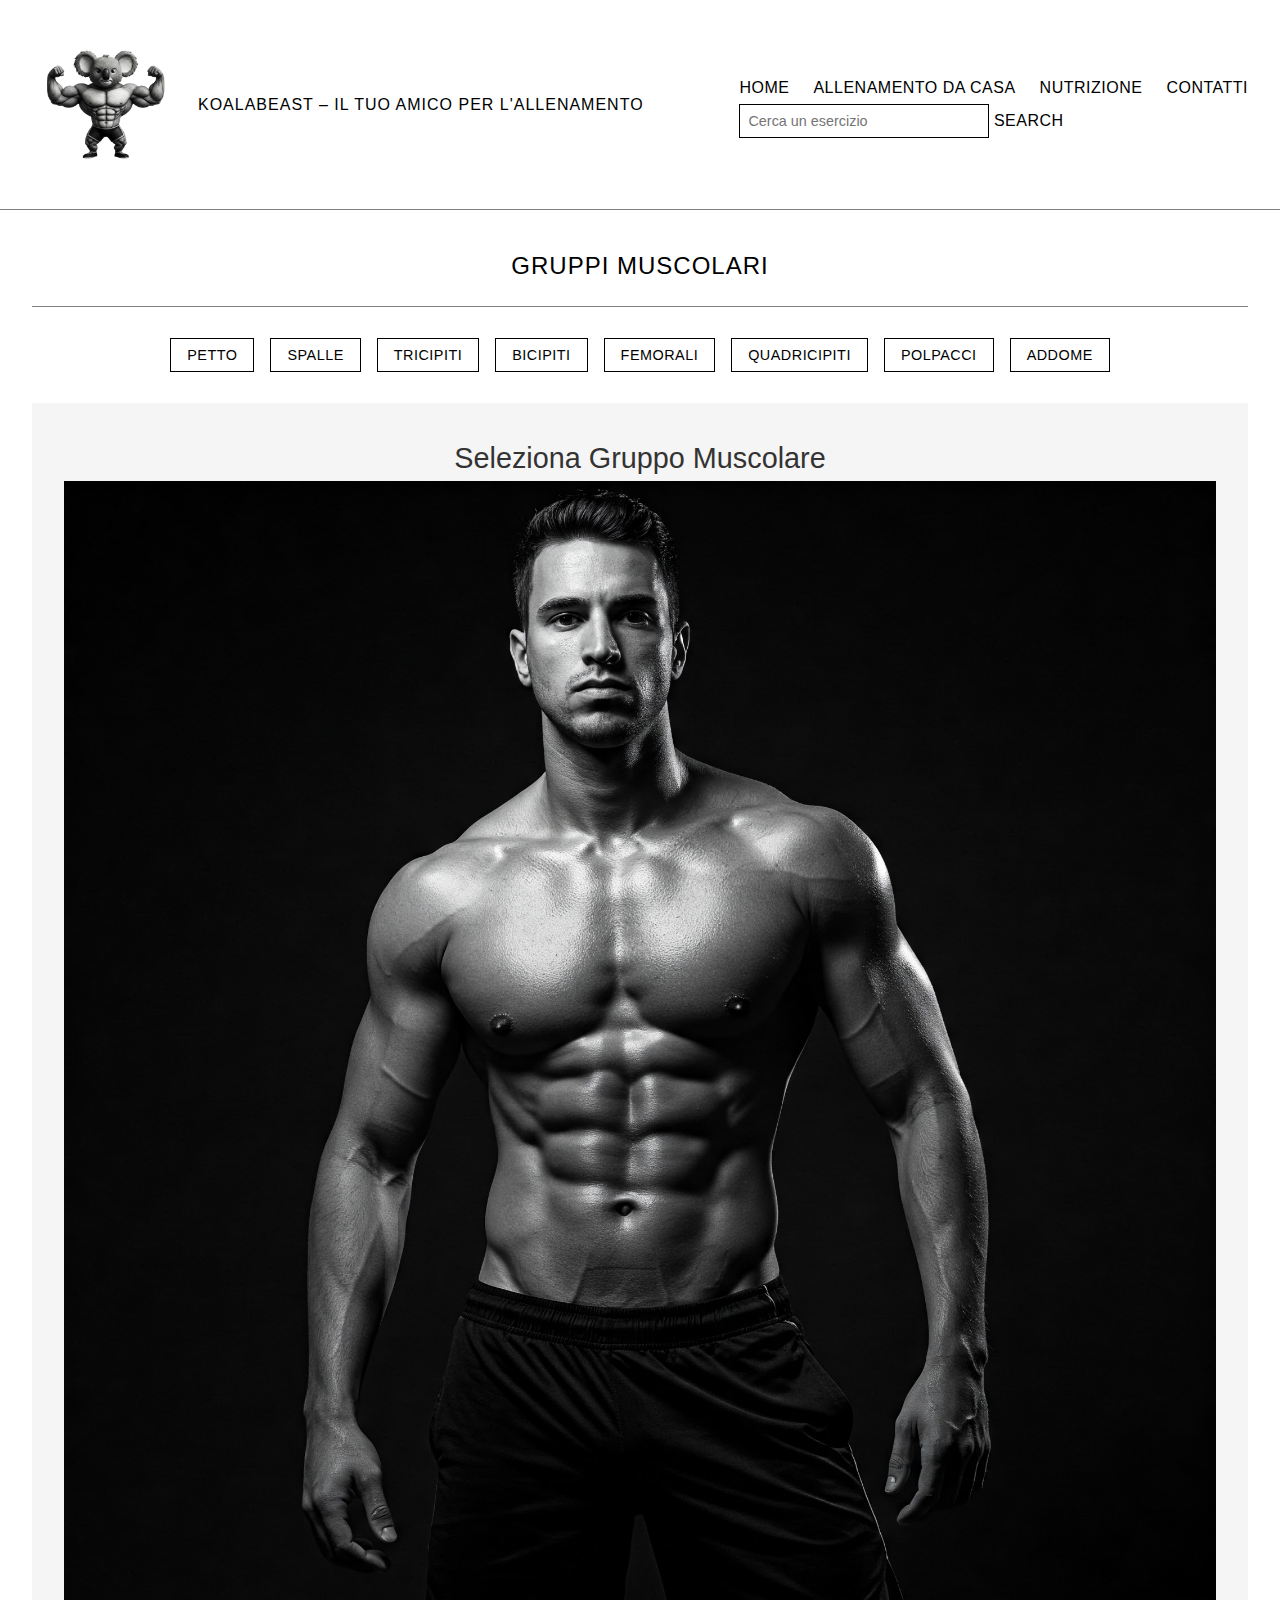
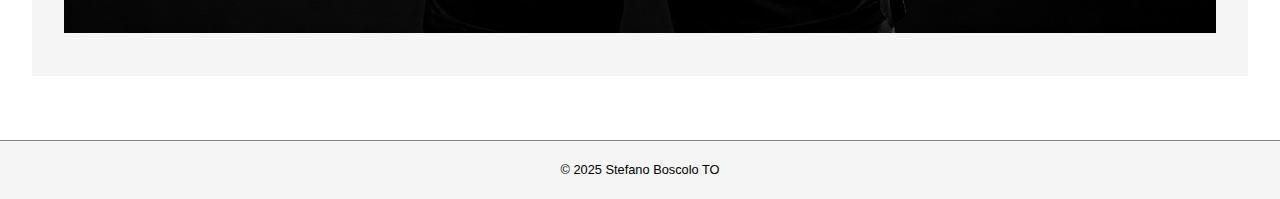
<file: index.html>
<!DOCTYPE html>
<html lang="it">

<head>
  <meta charset="UTF-8" />
  <meta name="viewport" content="width=device-width, initial-scale=1.0" />
  <meta http-equiv="X-UA-Compatible" content="ie=edge" />
  <title>KoalaBeast</title>



  <link rel="stylesheet" href="./assets/css/main.css" type="text/css" />


</head>

<body>

  <header>
    <div style="display: flex; align-items: center; gap: 1rem; flex-wrap: wrap;">
      <a href="index.html" title="KoalaBeast">
        <img src="./assets/images/LogoKoalaBeast.png" alt="Logo KoalaBeast"
          style="max-width: 150px; height: auto; border-radius: 15px;">
      </a>

      <h1>KoalaBeast – Il tuo amico per l'Allenamento</h1>

    </div>

    <nav id="nav">


      <ul id="menu">
        <li><a href="index.html">Home</a></li>
        <li><a href="casa.html">Allenamento da casa</a></li>
        <li><a href="nutrizione.html">Nutrizione</a></li>
        <li><a href="contact.html">Contatti</a></li>
      </ul>
      <input type="search" id="searchInput" placeholder="Cerca un esercizio">
      <button id="button" inputmode="cerca">Search</button>
     
      
    </nav>
<span id="navToggler">☰</span>
  </header>


  <main>
    <h2>GRUPPI MUSCOLARI</h2>
    <div class="MuscleGroups">
      <ul>

        <li><a href="./gruppiMuscolari/petto.html">Petto</a></li>
        <li><a href="./gruppiMuscolari/spalle.html">Spalle</a></li>
        <li><a href="./gruppiMuscolari/tricipiti.html">Tricipiti</a></li>
        <li><a href="./gruppiMuscolari/bicipiti.html">Bicipiti</a></li>
        <li><a href="./gruppiMuscolari/femorali.html">Femorali</a></li>
        <li><a href="./gruppiMuscolari/quadricipiti.html">Quadricipiti</a></li>
        <li><a href="./gruppiMuscolari/polpacci.html">Polpacci</a></li>
        <li><a href="./gruppiMuscolari/addome.html">Addome</a></li>
      </ul>
    </div>

    <section class="hero">

      <p>
        Seleziona Gruppo Muscolare





      </p>
      <img src="./assets/images/background.jpg" alt="">

    </section>

  </main>


  <footer>
    <p>&copy; 2025 Stefano Boscolo TO</p>
  </footer>

<script src="./assets/js/main.js" defer> </script>
</body>

</html>
</file>
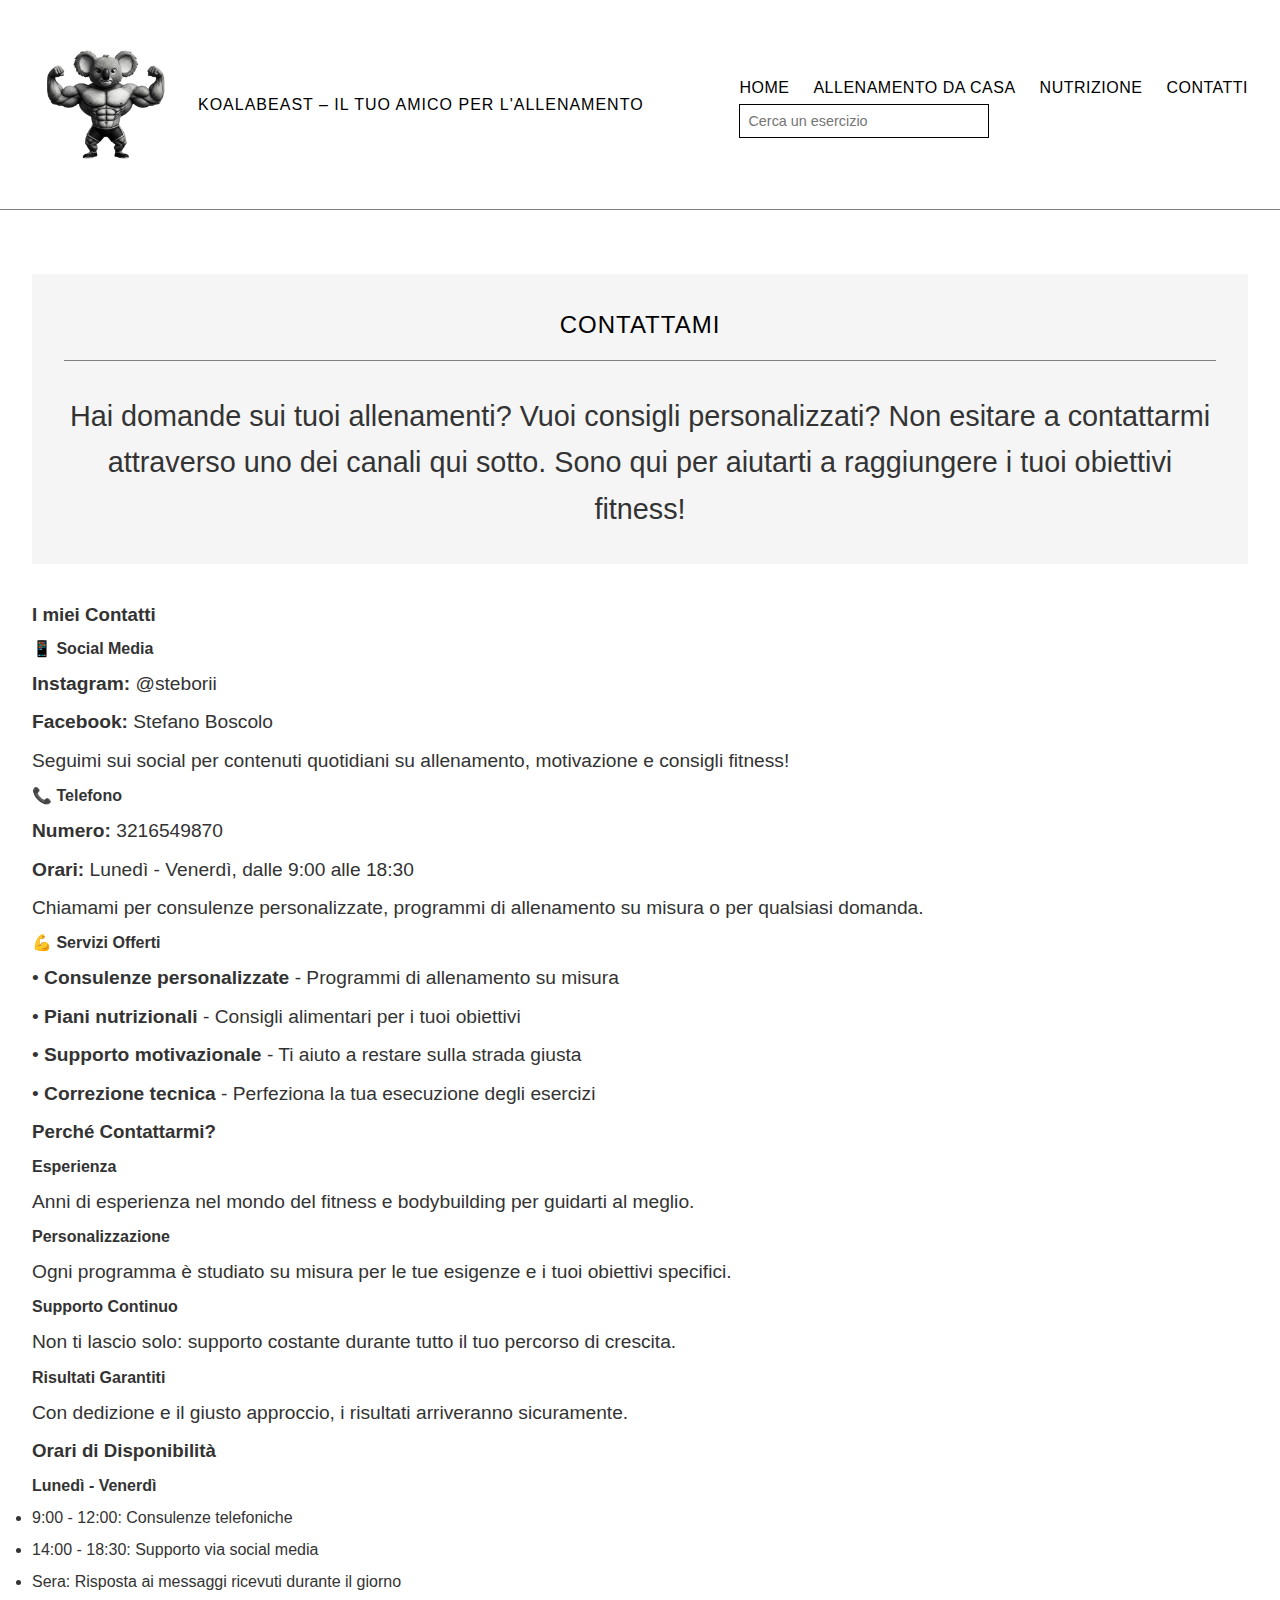
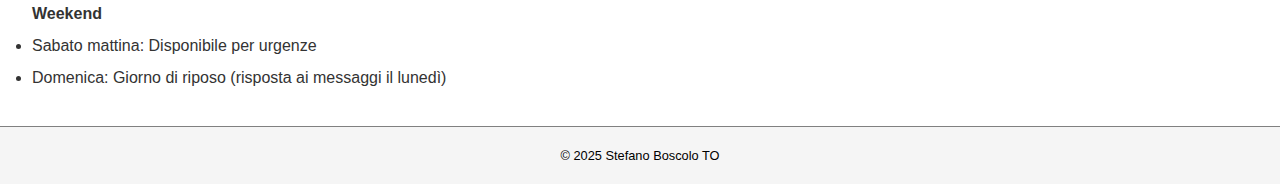
<file: contact.html>
<!DOCTYPE html>
<html lang="it">

<head>
  <meta charset="UTF-8" />
  <meta name="viewport" content="width=device-width, initial-scale=1.0" />
  <meta http-equiv="X-UA-Compatible" content="ie=edge" />
  <title>KoalaBeast - Contatti</title>
  <link rel="stylesheet" href="./assets/css/main.css" type="text/css" />
</head>

<body>
  <header>
    <div style="display: flex; align-items: center; gap: 1rem; flex-wrap: wrap;">
      <a href="index.html" title="KoalaBeast">
        <img src="./assets/images/LogoKoalaBeast.png" alt="Logo KoalaBeast"
          style="max-width: 150px; height: auto; border-radius: 15px;">
      </a>
      <h1>KoalaBeast – Il tuo amico per l'Allenamento</h1>
    </div>

    <nav id="nav">
      <ul id="menu">
        <li><a href="index.html">Home</a></li>
        <li><a href="pages/casa.html">Allenamento da casa</a></li>
        <li><a href="nutrizione.html">Nutrizione</a></li>
        <li><a href="contact.html">Contatti</a></li>
      </ul>
      <input type="search" id="searchInput" placeholder="Cerca un esercizio">
    </nav>
    <span id="navToggler">☰</span>
  </header>

  <div class="page-content">
    <main>
      <section class="hero">
        <h2>Contattami</h2>
        <p>
          Hai domande sui tuoi allenamenti? Vuoi consigli personalizzati? 
          Non esitare a contattarmi attraverso uno dei canali qui sotto. 
          Sono qui per aiutarti a raggiungere i tuoi obiettivi fitness!
        </p>
      </section>

      <section class="exercise-list">
        <h3>I miei Contatti</h3>
        
        <div class="exercise-card">
          <div class="exercise-details">
            <h4>📱 Social Media</h4>
            <p><strong>Instagram:</strong> @steborii</p>
            <p><strong>Facebook:</strong> Stefano Boscolo</p>
            <p>Seguimi sui social per contenuti quotidiani su allenamento, motivazione e consigli fitness!</p>
          </div>
        </div>

        <div class="exercise-card">
          <div class="exercise-details">
            <h4>📞 Telefono</h4>
            <p><strong>Numero:</strong> 3216549870</p>
            <p><strong>Orari:</strong> Lunedì - Venerdì, dalle 9:00 alle 18:30</p>
            <p>Chiamami per consulenze personalizzate, programmi di allenamento su misura o per qualsiasi domanda.</p>
          </div>
        </div>

        <div class="exercise-card">
          <div class="exercise-details">
            <h4>💪 Servizi Offerti</h4>
            <p>• <strong>Consulenze personalizzate</strong> - Programmi di allenamento su misura</p>
            <p>• <strong>Piani nutrizionali</strong> - Consigli alimentari per i tuoi obiettivi</p>
            <p>• <strong>Supporto motivazionale</strong> - Ti aiuto a restare sulla strada giusta</p>
            <p>• <strong>Correzione tecnica</strong> - Perfeziona la tua esecuzione degli esercizi</p>
          </div>
        </div>
      </section>

      <section class="tips">
        <h3>Perché Contattarmi?</h3>
        <div class="tips-container">
          <div class="tip-card">
            <h4>Esperienza</h4>
            <p>Anni di esperienza nel mondo del fitness e bodybuilding per guidarti al meglio.</p>
          </div>
          <div class="tip-card">
            <h4>Personalizzazione</h4>
            <p>Ogni programma è studiato su misura per le tue esigenze e i tuoi obiettivi specifici.</p>
          </div>
          <div class="tip-card">
            <h4>Supporto Continuo</h4>
            <p>Non ti lascio solo: supporto costante durante tutto il tuo percorso di crescita.</p>
          </div>
          <div class="tip-card">
            <h4>Risultati Garantiti</h4>
            <p>Con dedizione e il giusto approccio, i risultati arriveranno sicuramente.</p>
          </div>
        </div>
      </section>

      <section class="workout-programs">
        <h3>Orari di Disponibilità</h3>
        
        <div class="program-card">
          <h4>Lunedì - Venerdì</h4>
          <ul>
            <li>9:00 - 12:00: Consulenze telefoniche</li>
            <li>14:00 - 18:30: Supporto via social media</li>
            <li>Sera: Risposta ai messaggi ricevuti durante il giorno</li>
          </ul>
        </div>
        
        <div class="program-card">
          <h4>Weekend</h4>
          <ul>
            <li>Sabato mattina: Disponibile per urgenze</li>
            <li>Domenica: Giorno di riposo (risposta ai messaggi il lunedì)</li>
          </ul>
        </div>
      </section>
    </main>

    <footer>
      <p>&copy; 2025 Stefano Boscolo TO</p>
    </footer>
  </div>

  <script src="./assets/js/main.js" defer></script>
</body>

</html>
</file>
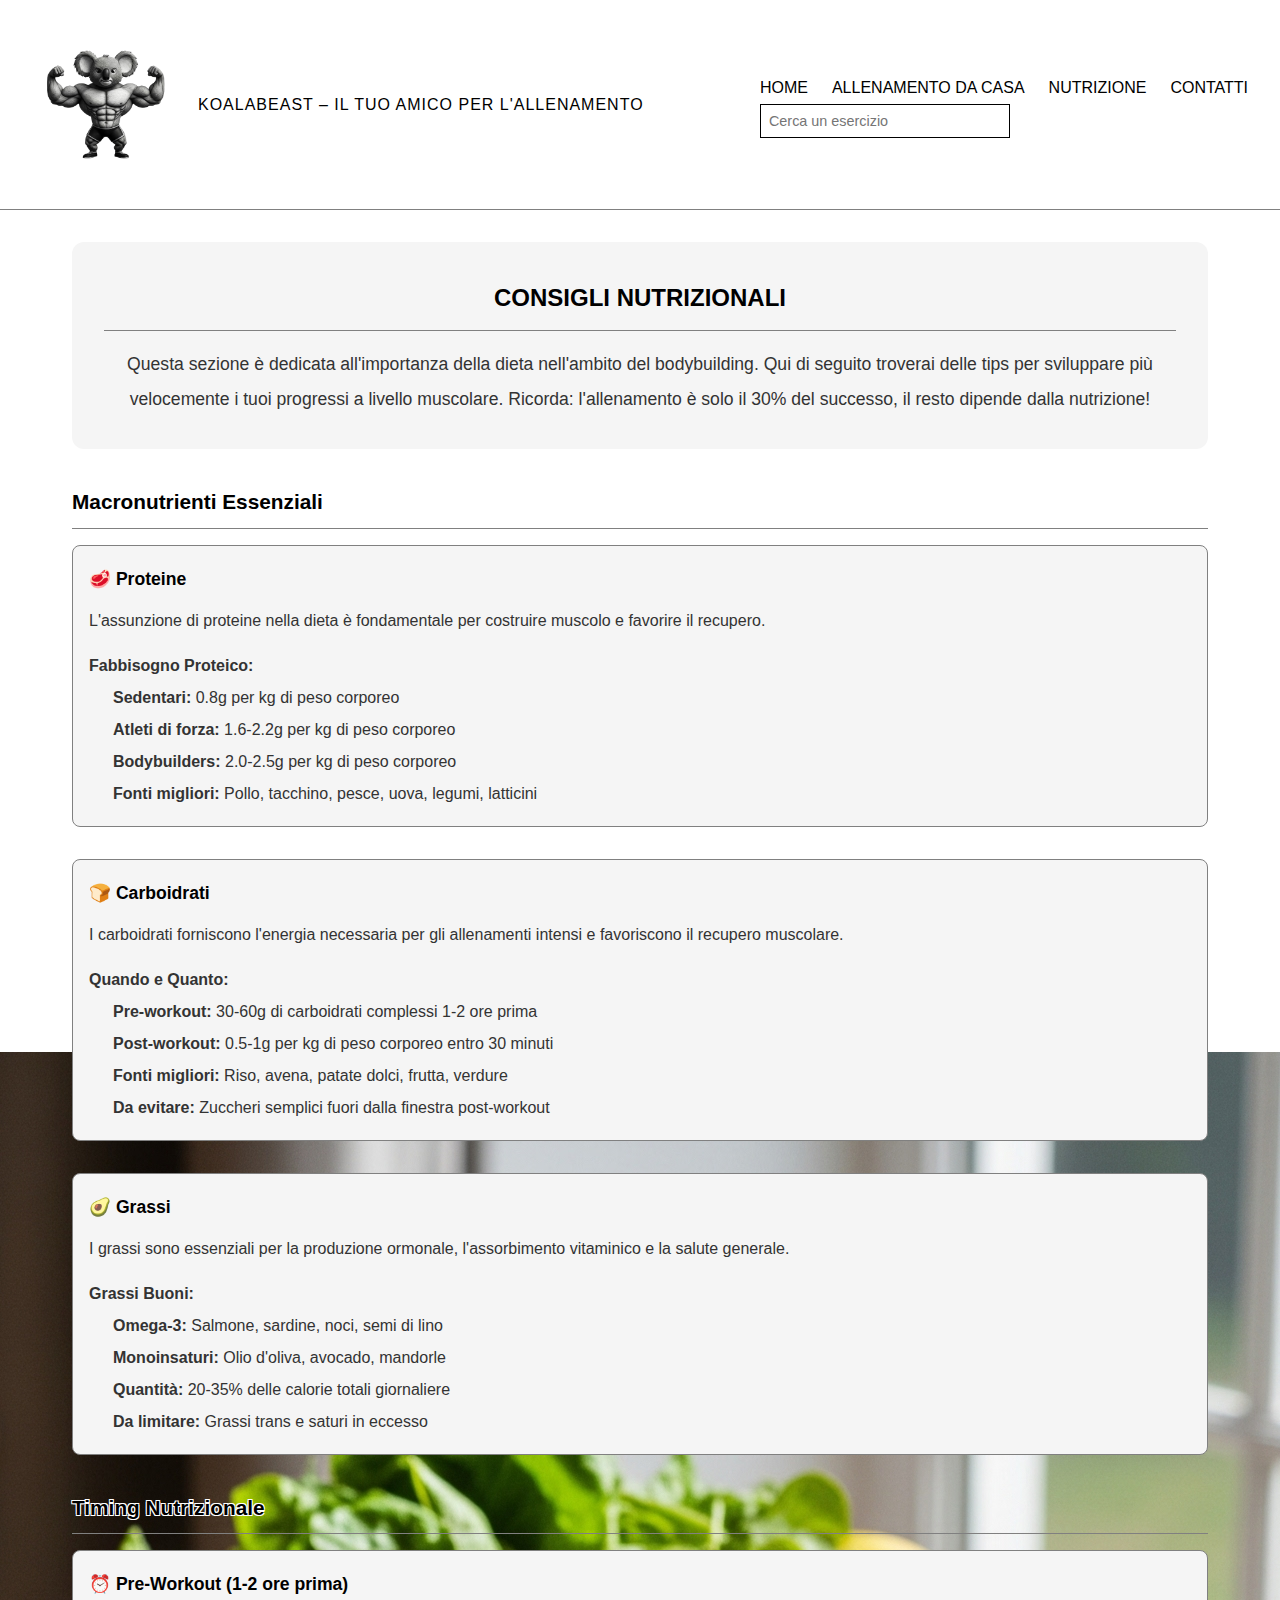
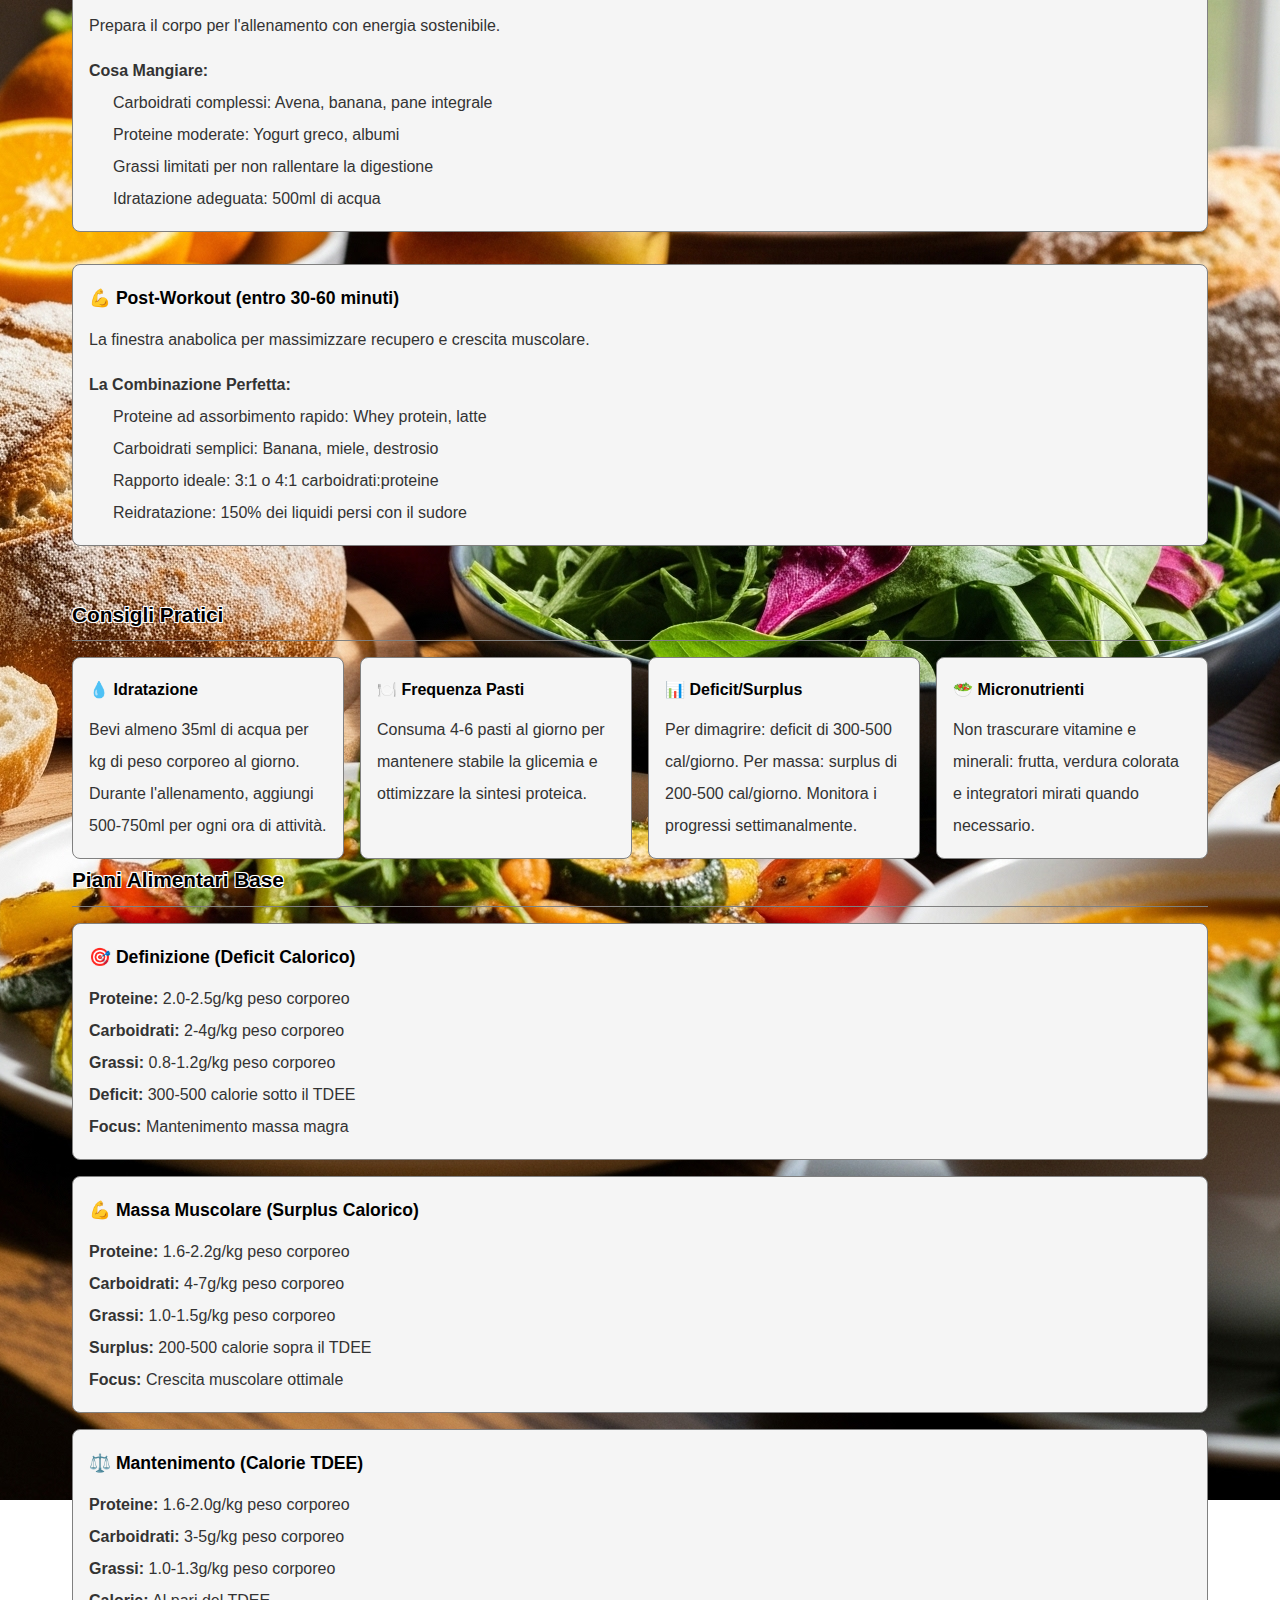
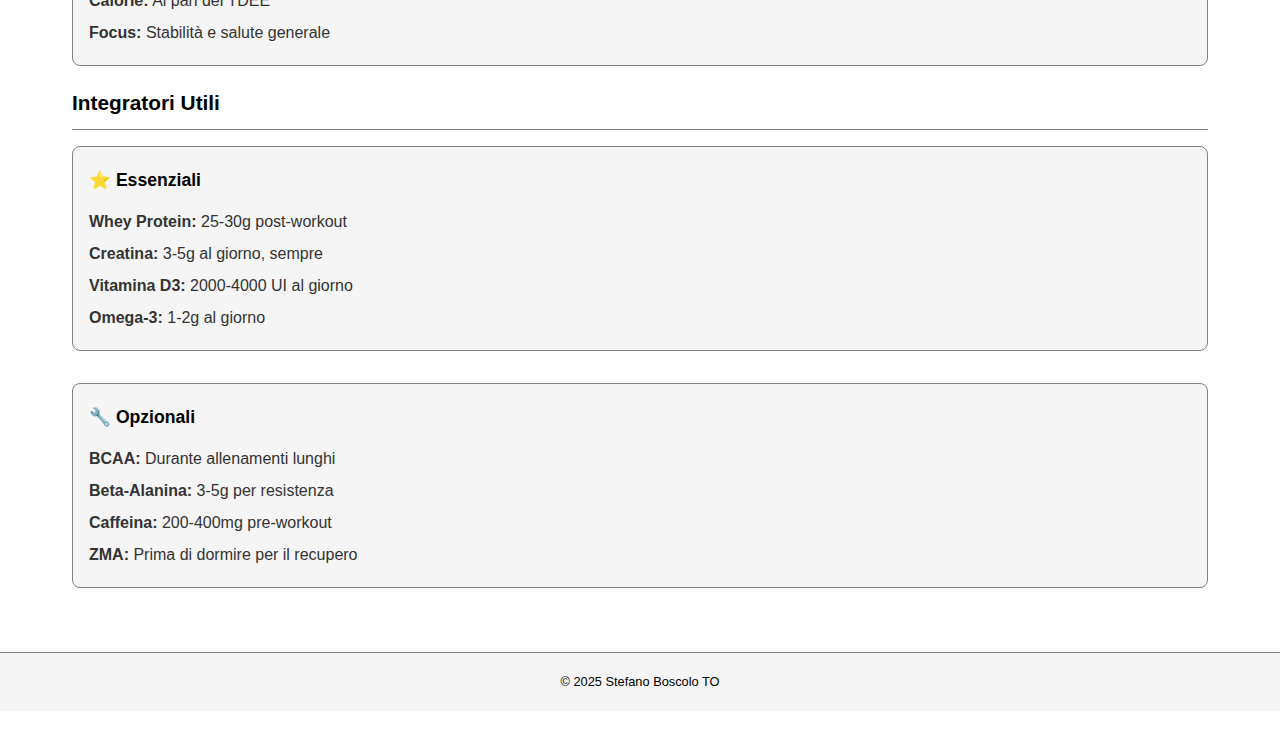
<file: nutrizione.html>
<!DOCTYPE html>
<html lang="it">

<head>
  <meta charset="UTF-8" />
  <meta name="viewport" content="width=device-width, initial-scale=1.0" />
  <meta http-equiv="X-UA-Compatible" content="ie=edge" />
  <title>KoalaBeast - Nutrizione</title>
  <link rel="stylesheet" href="./assets/css/nutrizione.css" type="text/css" />
</head>

<body>
  <header>
    <div style="display: flex; align-items: center; gap: 1rem; flex-wrap: wrap;">
      <a href="index.html" title="KoalaBeast">
        <img src="./assets/images/LogoKoalaBeast.png" alt="Logo KoalaBeast"
          style="max-width: 150px; height: auto; border-radius: 15px;">
      </a>
      <h1>KoalaBeast – Il tuo amico per l'Allenamento</h1>
    </div>

    <nav id="nav">
      <ul id="menu">
        <li><a href="index.html">Home</a></li>
        <li><a href="casa.html">Allenamento da casa</a></li>
        <li><a href="nutrizione.html">Nutrizione</a></li>
        <li><a href="contact.html">Contatti</a></li>
      </ul>
      <input type="search" id="searchInput" placeholder="Cerca un esercizio">
    </nav>
    <span id="navToggler">☰</span>
  </header>

  <div class="page-content">
    <main>
      <section class="hero">
        <h2>Consigli Nutrizionali</h2>
        <p>
          Questa sezione è dedicata all'importanza della dieta nell'ambito del bodybuilding.
          Qui di seguito troverai delle tips per sviluppare più velocemente i tuoi progressi a livello muscolare.
          Ricorda: l'allenamento è solo il 30% del successo, il resto dipende dalla nutrizione!
        </p>
      </section>

      <section class="exercise-list">
        <h3>Macronutrienti Essenziali</h3>
        
        <div class="exercise-card">
          <div class="exercise-details">
            <h4>🥩 Proteine</h4>
            <p>L'assunzione di proteine nella dieta è fondamentale per costruire muscolo e favorire il recupero.</p>
            <div class="execution">
              <h5>Fabbisogno Proteico:</h5>
              <ul>
                <li><strong>Sedentari:</strong> 0.8g per kg di peso corporeo</li>
                <li><strong>Atleti di forza:</strong> 1.6-2.2g per kg di peso corporeo</li>
                <li><strong>Bodybuilders:</strong> 2.0-2.5g per kg di peso corporeo</li>
                <li><strong>Fonti migliori:</strong> Pollo, tacchino, pesce, uova, legumi, latticini</li>
              </ul>
            </div>
          </div>
        </div>

        <div class="exercise-card">
          <div class="exercise-details">
            <h4>🍞 Carboidrati</h4>
            <p>I carboidrati forniscono l'energia necessaria per gli allenamenti intensi e favoriscono il recupero muscolare.</p>
            <div class="execution">
              <h5>Quando e Quanto:</h5>
              <ul>
                <li><strong>Pre-workout:</strong> 30-60g di carboidrati complessi 1-2 ore prima</li>
                <li><strong>Post-workout:</strong> 0.5-1g per kg di peso corporeo entro 30 minuti</li>
                <li><strong>Fonti migliori:</strong> Riso, avena, patate dolci, frutta, verdure</li>
                <li><strong>Da evitare:</strong> Zuccheri semplici fuori dalla finestra post-workout</li>
              </ul>
            </div>
          </div>
        </div>

        <div class="exercise-card">
          <div class="exercise-details">
            <h4>🥑 Grassi</h4>
            <p>I grassi sono essenziali per la produzione ormonale, l'assorbimento vitaminico e la salute generale.</p>
            <div class="execution">
              <h5>Grassi Buoni:</h5>
              <ul>
                <li><strong>Omega-3:</strong> Salmone, sardine, noci, semi di lino</li>
                <li><strong>Monoinsaturi:</strong> Olio d'oliva, avocado, mandorle</li>
                <li><strong>Quantità:</strong> 20-35% delle calorie totali giornaliere</li>
                <li><strong>Da limitare:</strong> Grassi trans e saturi in eccesso</li>
              </ul>
            </div>
          </div>
        </div>
      </section>

      <section class="exercise-list">
        <h3>Timing Nutrizionale</h3>
        
        <div class="exercise-card">
          <div class="exercise-details">
            <h4>⏰ Pre-Workout (1-2 ore prima)</h4>
            <p>Prepara il corpo per l'allenamento con energia sostenibile.</p>
            <div class="execution">
              <h5>Cosa Mangiare:</h5>
              <ul>
                <li>Carboidrati complessi: Avena, banana, pane integrale</li>
                <li>Proteine moderate: Yogurt greco, albumi</li>
                <li>Grassi limitati per non rallentare la digestione</li>
                <li>Idratazione adeguata: 500ml di acqua</li>
              </ul>
            </div>
          </div>
        </div>

        <div class="exercise-card">
          <div class="exercise-details">
            <h4>💪 Post-Workout (entro 30-60 minuti)</h4>
            <p>La finestra anabolica per massimizzare recupero e crescita muscolare.</p>
            <div class="execution">
              <h5>La Combinazione Perfetta:</h5>
              <ul>
                <li>Proteine ad assorbimento rapido: Whey protein, latte</li>
                <li>Carboidrati semplici: Banana, miele, destrosio</li>
                <li>Rapporto ideale: 3:1 o 4:1 carboidrati:proteine</li>
                <li>Reidratazione: 150% dei liquidi persi con il sudore</li>
              </ul>
            </div>
          </div>
        </div>
      </section>

      <section class="tips">
        <h3>Consigli Pratici</h3>
        <div class="tips-container">
          <div class="tip-card">
            <h4>💧 Idratazione</h4>
            <p>Bevi almeno 35ml di acqua per kg di peso corporeo al giorno. Durante l'allenamento, aggiungi 500-750ml per ogni ora di attività.</p>
          </div>
          <div class="tip-card">
            <h4>🍽️ Frequenza Pasti</h4>
            <p>Consuma 4-6 pasti al giorno per mantenere stabile la glicemia e ottimizzare la sintesi proteica.</p>
          </div>
          <div class="tip-card">
            <h4>📊 Deficit/Surplus</h4>
            <p>Per dimagrire: deficit di 300-500 cal/giorno. Per massa: surplus di 200-500 cal/giorno. Monitora i progressi settimanalmente.</p>
          </div>
          <div class="tip-card">
            <h4>🥗 Micronutrienti</h4>
            <p>Non trascurare vitamine e minerali: frutta, verdura colorata e integratori mirati quando necessario.</p>
          </div>
        </div>
      </section>

      <section class="workout-programs">
        <h3>Piani Alimentari Base</h3>
        
        <div class="program-card">
          <h4>🎯 Definizione (Deficit Calorico)</h4>
          <ul>
            <li><strong>Proteine:</strong> 2.0-2.5g/kg peso corporeo</li>
            <li><strong>Carboidrati:</strong> 2-4g/kg peso corporeo</li>
            <li><strong>Grassi:</strong> 0.8-1.2g/kg peso corporeo</li>
            <li><strong>Deficit:</strong> 300-500 calorie sotto il TDEE</li>
            <li><strong>Focus:</strong> Mantenimento massa magra</li>
          </ul>
        </div>
        
        <div class="program-card">
          <h4>💪 Massa Muscolare (Surplus Calorico)</h4>
          <ul>
            <li><strong>Proteine:</strong> 1.6-2.2g/kg peso corporeo</li>
            <li><strong>Carboidrati:</strong> 4-7g/kg peso corporeo</li>
            <li><strong>Grassi:</strong> 1.0-1.5g/kg peso corporeo</li>
            <li><strong>Surplus:</strong> 200-500 calorie sopra il TDEE</li>
            <li><strong>Focus:</strong> Crescita muscolare ottimale</li>
          </ul>
        </div>
        
        <div class="program-card">
          <h4>⚖️ Mantenimento (Calorie TDEE)</h4>
          <ul>
            <li><strong>Proteine:</strong> 1.6-2.0g/kg peso corporeo</li>
            <li><strong>Carboidrati:</strong> 3-5g/kg peso corporeo</li>
            <li><strong>Grassi:</strong> 1.0-1.3g/kg peso corporeo</li>
            <li><strong>Calorie:</strong> Al pari del TDEE</li>
            <li><strong>Focus:</strong> Stabilità e salute generale</li>
          </ul>
        </div>
      </section>

      <section class="exercise-list">
        <h3>Integratori Utili</h3>
        
        <div class="exercise-card">
          <div class="exercise-details">
            <h4>⭐ Essenziali</h4>
            <p><strong>Whey Protein:</strong> 25-30g post-workout<br>
               <strong>Creatina:</strong> 3-5g al giorno, sempre<br>
               <strong>Vitamina D3:</strong> 2000-4000 UI al giorno<br>
               <strong>Omega-3:</strong> 1-2g al giorno</p>
          </div>
        </div>

        <div class="exercise-card">
          <div class="exercise-details">
            <h4>🔧 Opzionali</h4>
            <p><strong>BCAA:</strong> Durante allenamenti lunghi<br>
               <strong>Beta-Alanina:</strong> 3-5g per resistenza<br>
               <strong>Caffeina:</strong> 200-400mg pre-workout<br>
               <strong>ZMA:</strong> Prima di dormire per il recupero</p>
          </div>
        </div>
      </section>
    </main>

    <footer>
      <p>&copy; 2025 Stefano Boscolo TO</p>
    </footer>
  </div>

  <script src="./assets/js/main.js" defer></script>
</body>

</html>
</file>
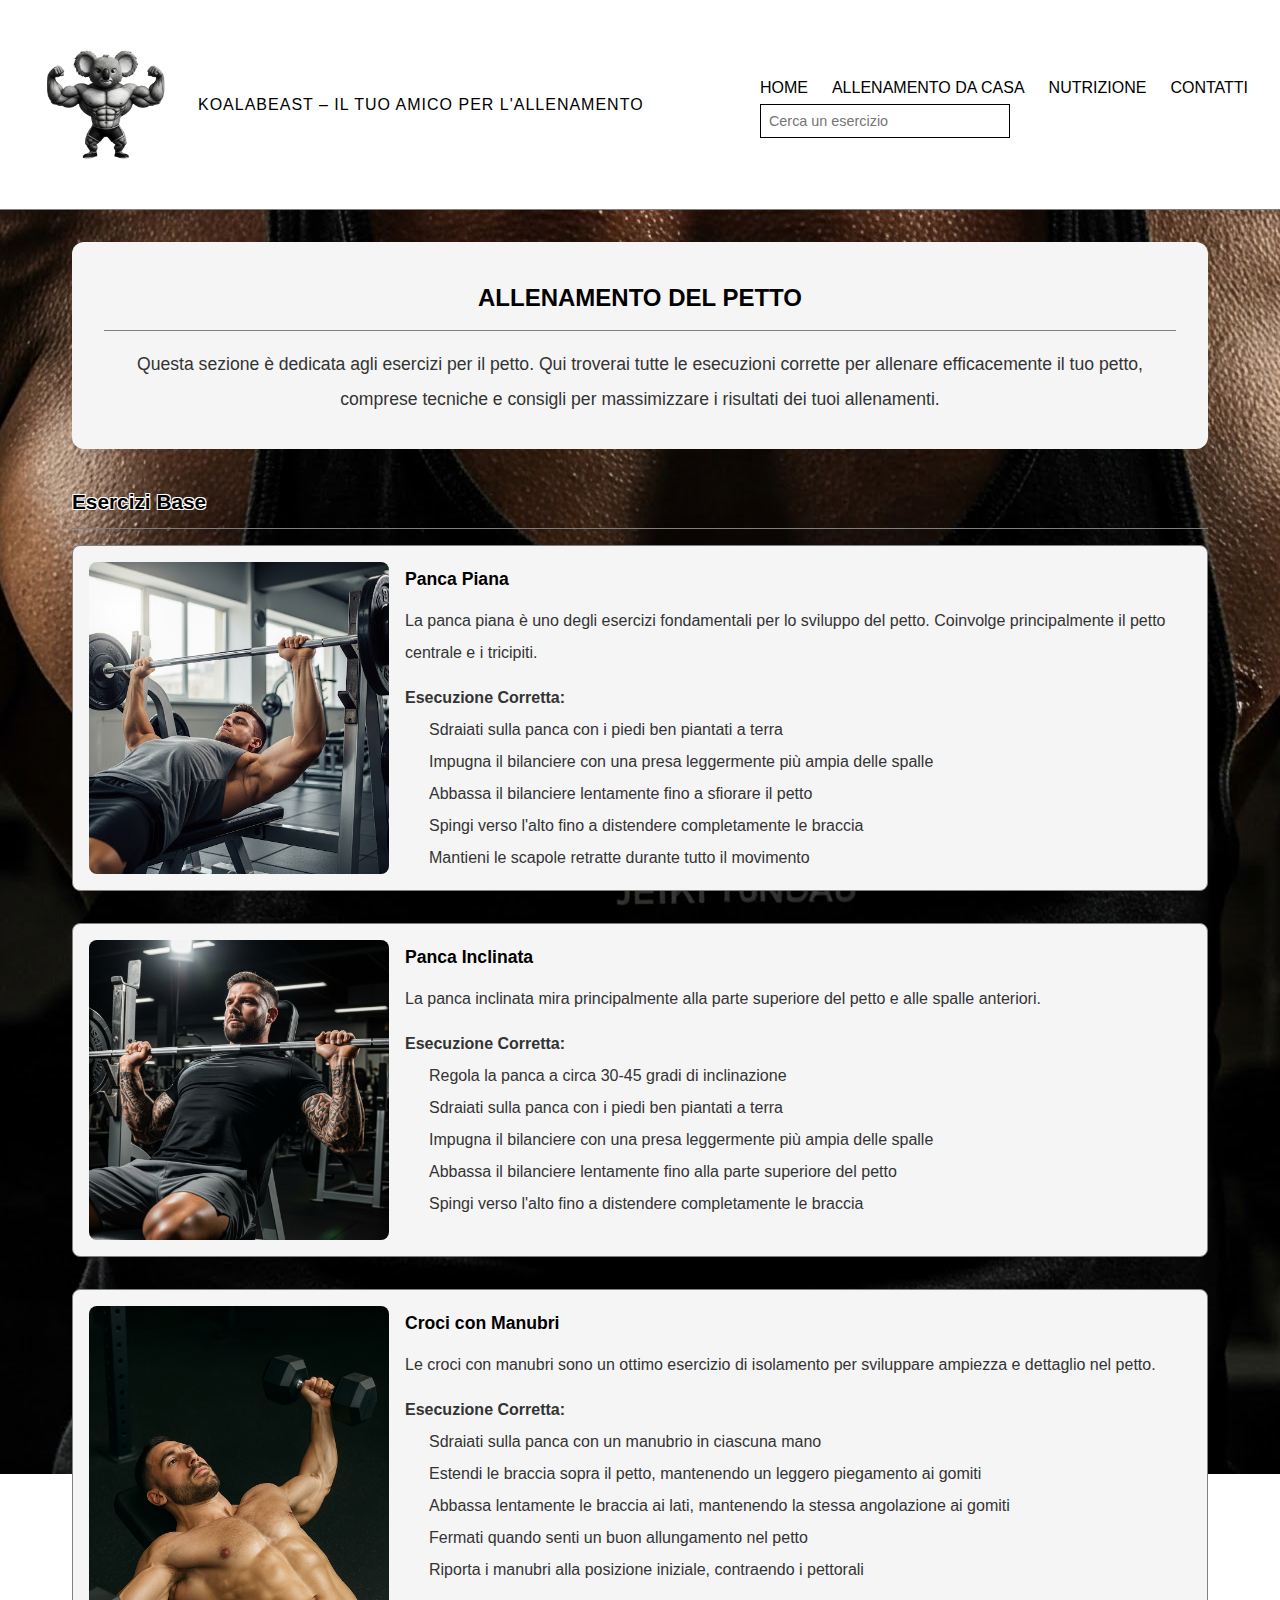
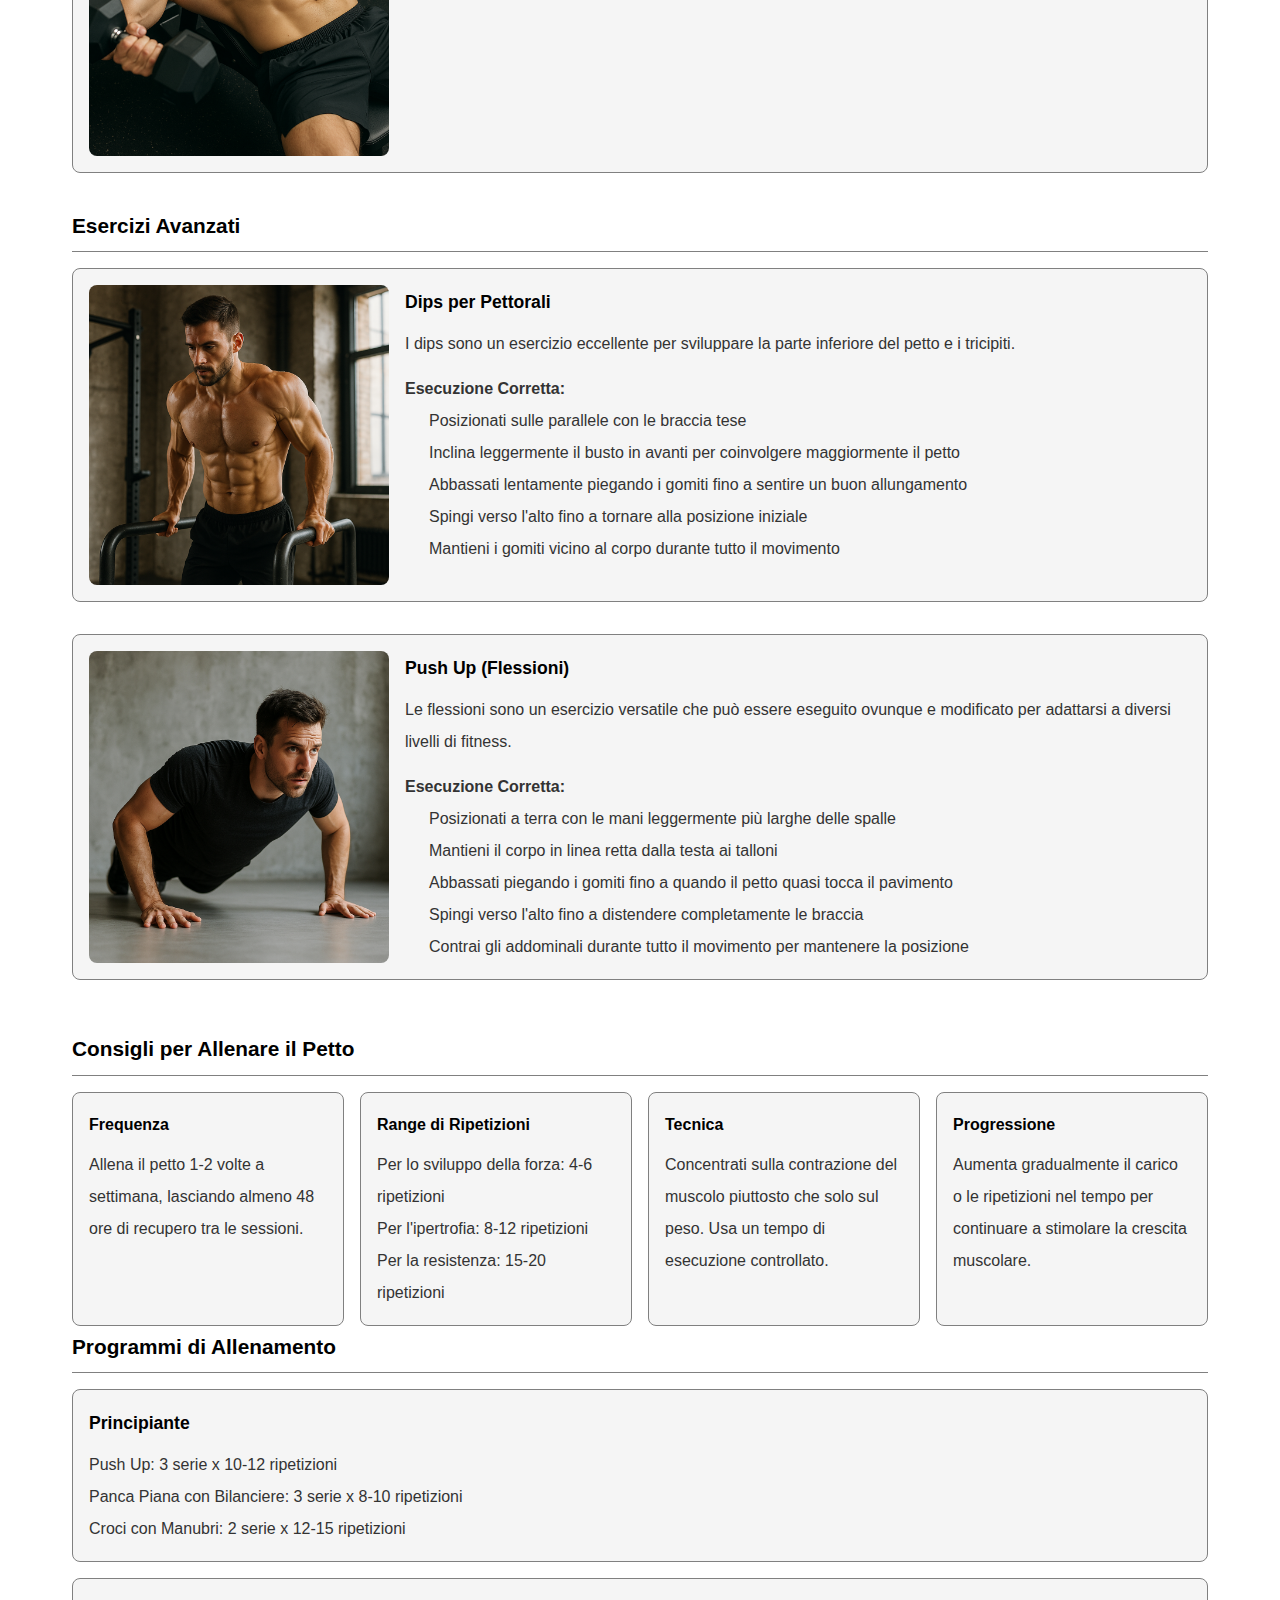
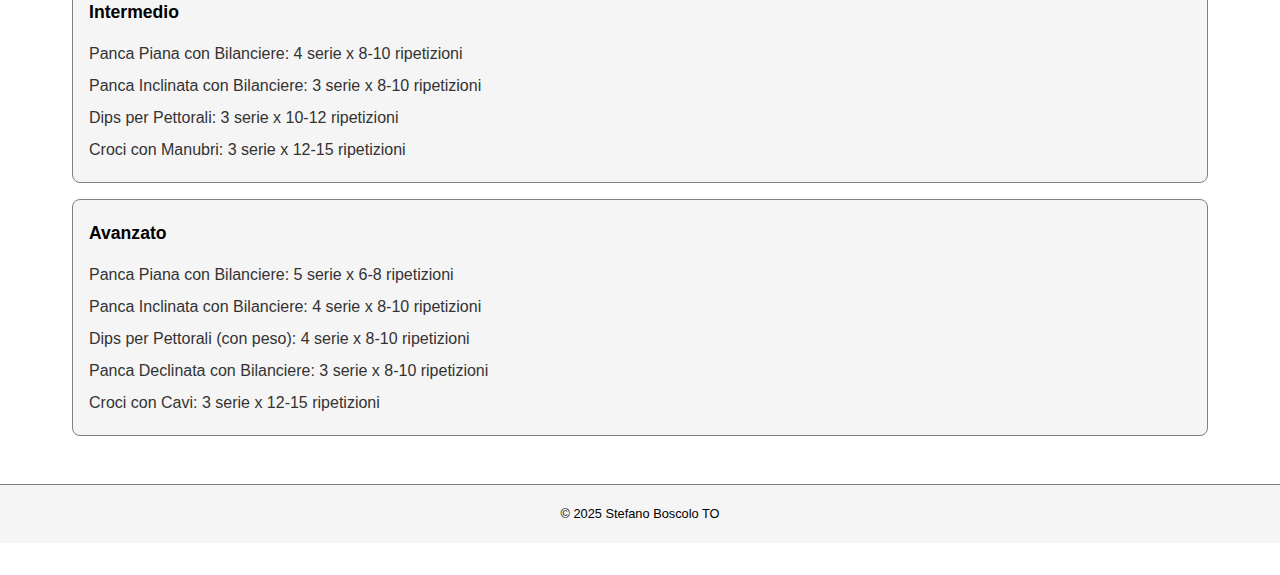
<file: gruppiMuscolari/petto.html>
<!DOCTYPE html>
<html lang="it">

<head>
  <meta charset="UTF-8" />
  <meta name="viewport" content="width=device-width, initial-scale=1.0" />
  <meta http-equiv="X-UA-Compatible" content="ie=edge" />
  <title>KoalaBeast - Esercizi per il Petto</title>
  
  <link rel="stylesheet" href="../assets/css/petto.css" type="text/css"/>
</head>

<body>
  <header>
    <div style="display: flex; align-items: center; gap: 1rem; flex-wrap: wrap;">
      <a href="../index.html" title="KoalaBeast">
        <img src="../assets/images/LogoKoalaBeast.png" 
             alt="Logo KoalaBeast" 
             style="max-width: 150px; height: auto; border-radius: 15px;">
      </a>
      
      <h1>KoalaBeast – Il tuo amico per l'Allenamento</h1>
    </div>

    <nav id="nav">
      <ul>
        <li><a href="../index.html">Home</a></li>
        <li><a href="../pages/casa.html">Allenamento da casa</a></li>
        <li><a href="../nutrizione.html">Nutrizione</a></li>
        <li><a href="../contact.html">Contatti</a></li>
      </ul>
      <input type="search" placeholder="Cerca un esercizio">
     
    </nav>
    <span id="navToggler">☰</span>
  </header>
  <div class="page-content">
  <main>
    <section class="hero">
      <h2>Allenamento del Petto</h2>
      <p>
        Questa sezione è dedicata agli esercizi per il petto. Qui troverai tutte le esecuzioni 
        corrette per allenare efficacemente il tuo petto, comprese tecniche e consigli per 
        massimizzare i risultati dei tuoi allenamenti.
      </p>
    </section>

    <section class="exercise-list" id="excercise">
      <h3>Esercizi Base</h3>
      
      <div class="exercise-card">
        <img src="../assets/images/panca piana.jpg" alt="Panca Piana" class="exercise-image">
        <div class="exercise-details">
          <h4>Panca Piana</h4>
          <p>La panca piana è uno degli esercizi fondamentali per lo sviluppo del petto. Coinvolge principalmente 
             il petto centrale e i tricipiti.</p>
          <div class="execution">
            <h5>Esecuzione Corretta:</h5>
            <ul>
              <li>Sdraiati sulla panca con i piedi ben piantati a terra</li>
              <li>Impugna il bilanciere con una presa leggermente più ampia delle spalle</li>
              <li>Abbassa il bilanciere lentamente fino a sfiorare il petto</li>
              <li>Spingi verso l'alto fino a distendere completamente le braccia</li>
              <li>Mantieni le scapole retratte durante tutto il movimento</li>
            </ul>
          </div>
        </div>
      </div>

      <div class="exercise-card">
        <img src="../assets/images/inclinata.jpg" alt="Panca Inclinata" class="exercise-image">
        <div class="exercise-details">
          <h4>Panca Inclinata</h4>
          <p>La panca inclinata mira principalmente alla parte superiore del petto e alle spalle anteriori.</p>
          <div class="execution">
            <h5>Esecuzione Corretta:</h5>
            <ul>
              <li>Regola la panca a circa 30-45 gradi di inclinazione</li>
              <li>Sdraiati sulla panca con i piedi ben piantati a terra</li>
              <li>Impugna il bilanciere con una presa leggermente più ampia delle spalle</li>
              <li>Abbassa il bilanciere lentamente fino alla parte superiore del petto</li>
              <li>Spingi verso l'alto fino a distendere completamente le braccia</li>
            </ul>
          </div>
        </div>
      </div>

      <div class="exercise-card">
        <img src="../assets/images/croci.png" alt="Croci con Manubri" class="exercise-image">
        <div class="exercise-details">
          <h4>Croci con Manubri</h4>
          <p>Le croci con manubri sono un ottimo esercizio di isolamento per sviluppare ampiezza e dettaglio nel petto.</p>
          <div class="execution">
            <h5>Esecuzione Corretta:</h5>
            <ul>
              <li>Sdraiati sulla panca con un manubrio in ciascuna mano</li>
              <li>Estendi le braccia sopra il petto, mantenendo un leggero piegamento ai gomiti</li>
              <li>Abbassa lentamente le braccia ai lati, mantenendo la stessa angolazione ai gomiti</li>
              <li>Fermati quando senti un buon allungamento nel petto</li>
              <li>Riporta i manubri alla posizione iniziale, contraendo i pettorali</li>
            </ul>
          </div>
        </div>
      </div>
    </section>

    <section class="exercise-list">
      <h3>Esercizi Avanzati</h3>
      
      <div class="exercise-card">
        <img src="../assets/images/parallele.png" alt="Dips" class="exercise-image">
        <div class="exercise-details">
          <h4>Dips per Pettorali</h4>
          <p>I dips sono un esercizio eccellente per sviluppare la parte inferiore del petto e i tricipiti.</p>
          <div class="execution">
            <h5>Esecuzione Corretta:</h5>
            <ul>
              <li>Posizionati sulle parallele con le braccia tese</li>
              <li>Inclina leggermente il busto in avanti per coinvolgere maggiormente il petto</li>
              <li>Abbassati lentamente piegando i gomiti fino a sentire un buon allungamento</li>
              <li>Spingi verso l'alto fino a tornare alla posizione iniziale</li>
              <li>Mantieni i gomiti vicino al corpo durante tutto il movimento</li>
            </ul>
          </div>
        </div>
      </div>

      <div class="exercise-card">
        <img src="../assets/images/20250520_1003_Push-Up Exercise_simple_compose_01jvpbec4ke57tzdfcwawxvy5n.png" alt="Push Up" class="exercise-image">
        <div class="exercise-details">
          <h4>Push Up (Flessioni)</h4>
          <p>Le flessioni sono un esercizio versatile che può essere eseguito ovunque e modificato per adattarsi a diversi livelli di fitness.</p>
          <div class="execution">
            <h5>Esecuzione Corretta:</h5>
            <ul>
              <li>Posizionati a terra con le mani leggermente più larghe delle spalle</li>
              <li>Mantieni il corpo in linea retta dalla testa ai talloni</li>
              <li>Abbassati piegando i gomiti fino a quando il petto quasi tocca il pavimento</li>
              <li>Spingi verso l'alto fino a distendere completamente le braccia</li>
              <li>Contrai gli addominali durante tutto il movimento per mantenere la posizione</li>
            </ul>
          </div>
        </div>
      </div>
    </section>

    <section class="tips">
      <h3>Consigli per Allenare il Petto</h3>
      <div class="tips-container">
        <div class="tip-card">
          <h4>Frequenza</h4>
          <p>Allena il petto 1-2 volte a settimana, lasciando almeno 48 ore di recupero tra le sessioni.</p>
        </div>
        <div class="tip-card">
          <h4>Range di Ripetizioni</h4>
          <p>Per lo sviluppo della forza: 4-6 ripetizioni<br>
             Per l'ipertrofia: 8-12 ripetizioni<br>
             Per la resistenza: 15-20 ripetizioni</p>
        </div>
        <div class="tip-card">
          <h4>Tecnica</h4>
          <p>Concentrati sulla contrazione del muscolo piuttosto che solo sul peso. Usa un tempo di esecuzione controllato.</p>
        </div>
        <div class="tip-card">
          <h4>Progressione</h4>
          <p>Aumenta gradualmente il carico o le ripetizioni nel tempo per continuare a stimolare la crescita muscolare.</p>
        </div>
      </div>
    </section>

    <section class="workout-programs">
      <h3>Programmi di Allenamento</h3>
      
      <div class="program-card">
        <h4>Principiante</h4>
        <ul>
          <li>Push Up: 3 serie x 10-12 ripetizioni</li>
          <li>Panca Piana con Bilanciere: 3 serie x 8-10 ripetizioni</li>
          <li>Croci con Manubri: 2 serie x 12-15 ripetizioni</li>
        </ul>
      </div>
      
      <div class="program-card">
        <h4>Intermedio</h4>
        <ul>
          <li>Panca Piana con Bilanciere: 4 serie x 8-10 ripetizioni</li>
          <li>Panca Inclinata con Bilanciere: 3 serie x 8-10 ripetizioni</li>
          <li>Dips per Pettorali: 3 serie x 10-12 ripetizioni</li>
          <li>Croci con Manubri: 3 serie x 12-15 ripetizioni</li>
        </ul>
      </div>
      
      <div class="program-card">
        <h4>Avanzato</h4>
        <ul>
          <li>Panca Piana con Bilanciere: 5 serie x 6-8 ripetizioni</li>
          <li>Panca Inclinata con Bilanciere: 4 serie x 8-10 ripetizioni</li>
          <li>Dips per Pettorali (con peso): 4 serie x 8-10 ripetizioni</li>
          <li>Panca Declinata con Bilanciere: 3 serie x 8-10 ripetizioni</li>
          <li>Croci con Cavi: 3 serie x 12-15 ripetizioni</li>
        </ul>
      </div>
    </section>
  </main>

  <footer>
    <p>&copy; 2025 Stefano Boscolo TO</p>
  </footer>


</div>
  <script src="../assets/js/main.js" defer> </script>
</body>

</html>
</file>
<file: assets/css/main.css>
:root {
  --nero: #000;
  --bianco: #fff;
  --grigio-chiaro: #808080;
  --grigio-scuro: #333;
  --bianco-panna: #f5f5f5;
}

* {
  margin: 0;
  padding: 0;
  box-sizing: border-box;
}

body {
  font-family: 'Neue Haas Grotesk', Arial, sans-serif;
  line-height: 2;
  color: var(--grigio-scuro);
  background-color: var(--bianco);
}

header {
  background-color: var(--bianco);
  padding: 1.5rem 2rem;
  border-bottom: 1px solid var(--grigio-chiaro);
  display: flex;
  justify-content: space-between;
  align-items: center;
}

header img {
  max-width: 100px;
  height: auto;
  object-fit: contain;
}

header h1 {
  font-size: 1.0rem;
  font-weight: 300;
  text-transform: uppercase;
  letter-spacing: 1px;
  color: var(--nero);
}


nav {
  background-color: transparent;
  border: none;
  padding: 0;
  margin-top: 0;
}

nav ul {
  display: flex;
  list-style: none;
  gap: 1.5rem;
}

nav ul li a {
  text-decoration: none;
  color: var(--nero);
  text-transform: uppercase;
  font-size: 1rem;
  letter-spacing: 0.5px;
  font-weight: 300;
  position: relative;
  transition: color 0.3s ease;
}

nav ul li a::after {
  content: '';
  position: absolute;
  width: 0;
  height: 1px;
  bottom: -3px;
  left: 0;
  background-color: var(--nero);
  transition: width 0.3s ease;
  
}

nav ul li a:hover::after {
  width: 100%;
}

nav input[type="search"] {
  border: 1px solid var(--nero);
  border-radius: 0;
  padding: 0.5rem;
  font-family: inherit;
  font-size: 0.9rem;
  width: 250px;
  outline: none;

}
#navToggler {
  display: none;
}
button{
    text-decoration: none;
  color: var(--nero);
  text-transform: uppercase;
  font-size: 1rem;
  letter-spacing: 0.5px;
  font-weight: 300;
  position: relative;
  transition: color 0.3s ease;
  background-color: var(--bianco);
  border: none;
}

main {
  padding: 2rem;
  max-width: 1400px;
  margin: 0 auto;
}

main h2 {
  font-size: 1.5rem;
  text-transform: uppercase;
  letter-spacing: 1px;
  text-align: center;
  margin-bottom: 2rem;
  font-weight: 300;
  color: var(--nero);
  border-bottom: 1px solid var(--grigio-chiaro);
  padding-bottom: 1rem;
}

.MuscleGroups {
  background-color: transparent;
  margin-bottom: 2rem;
}

.MuscleGroups ul {
  display: flex;
  flex-wrap: wrap;
  justify-content: center;
  gap: 1rem;
  list-style: none;
}

.MuscleGroups ul li a {
  text-decoration: none;
  color: var(--nero);
  text-transform: uppercase;
  font-size: 0.9rem;
  letter-spacing: 0.5px;
  padding: 0.5rem 1rem;
  border: 1px solid var(--nero);
  transition: background-color 0.3s ease, color 0.3s ease;
}

.MuscleGroups ul li a:hover {
  background-color: var(--nero);
  color: var(--bianco);
}


.hero {

  background-color: var(--bianco-panna);
  padding: 2rem;
  text-align: center;
  margin: 2rem 0;
  font-size: 1.5rem;
  line-height: 1.6;
  border: none;
}

section p {
  font-size: larger;
}


section img {

  width: 100%;
  max-width: 100%;
  height: auto;
  object-fit: cover;
  border: none;
}

footer {
  background-color: var(--bianco-panna);
  color: var(--nero);
  text-align: center;
  padding: 1rem;
  font-size: 0.8rem;
  border-top: 1px solid var(--grigio-chiaro);
}


@media screen and (max-width: 768px) {
  header {
    flex-direction: column;
    align-items: center;
    text-align: center;

  }

  nav ul {
    display: none;
    flex-direction: column;
    gap: 1rem;
    transition: all 0.3s ease;
    
}
  

  nav input[type="search"] {
    width: 100%;
 
  }

  #navToggler  {
    display: block;
    font-size: 2rem;
    margin-top: 1rem;
}
  

  nav.active ul {
    display: flex;
    max-height: max-content;
    transition: max-height 2s linear;
  }
}
</file>
<file: assets/css/nutrizione.css>
:root {
  --nero: #000;
  --bianco: #fff;
  --grigio-chiaro: #808080;
  --grigio-scuro: #333;
  --bianco-panna: #f5f5f5;
}

* {
  margin: 0;
  padding: 0;
  box-sizing: border-box;
}

body {
  font-family: 'Neue Haas Grotesk', Arial, sans-serif;
  line-height: 2;
  color: var(--grigio-scuro);
  background-color: var(--bianco);
}

header {
  background-color: var(--bianco);
  padding: 1.5rem 2rem;
  border-bottom: 1px solid var(--grigio-chiaro);
  display: flex;
  justify-content: space-between;
  align-items: center;
 
}

header img {
  max-width: 100px;
  height: auto;
  object-fit: contain;
}

header h1 {
  font-size: 1.0rem;
  font-weight: 300;
  text-transform: uppercase;
  letter-spacing: 1px;
  color: var(--nero);
}

nav ul {
  display: flex;
  list-style: none;
  gap: 1.5rem;
}

nav ul li a {
  text-decoration: none;
  color: var(--nero);
  text-transform: uppercase;
  font-size: 1rem;
  font-weight: 300;
  position: relative;
  transition: color 0.3s ease
}
nav ul li a::after {
  content: '';
  position: absolute;
  width: 0;
  height: 1px;
  bottom: -3px;
  left: 0;
  background-color: var(--nero);
  transition: width 0.3s ease;
}
nav ul li a:hover::after {
  width: 100%;
}

nav input[type="search"] {
  border: 1px solid var(--nero);
  border-radius: 0;
  padding: 0.5rem;
  font-family: inherit;
  font-size: 0.9rem;
  width: 250px;
  outline: none;

}
#button{
    text-decoration: none;
  color: var(--nero);
  text-transform: uppercase;
  font-size: 1rem;
  letter-spacing: 0.5px;
  font-weight: 300;
  position: relative;
  transition: color 0.3s ease;
  margin-left: 4px;
  border: none;
  background-color: var(--bianco)
}
#navToggler {
  display: none;
}
.page-content {
  background-image: url('../images/cibo.jpg'); 
   
  background-position: center;
  background-repeat: no-repeat;
  min-height: 100vh;
  padding-bottom: 2rem;
  
}
main {
  padding: 2rem;
  max-width: 1200px;
  margin: auto;
 
}

.hero {
  background-color: var(--bianco-panna);
  padding: 2rem;
  border-radius: 12px;
  margin-bottom: 2rem;
  text-align: center;
}

.hero h2 {
  font-size: 1.5rem;
  color: var(--nero);
  margin-bottom: 1rem;
  text-transform: uppercase;
  border-bottom: 1px solid var(--grigio-chiaro);
  padding-bottom: 0.5rem;
}

.hero p {
  font-size: 1.1rem;
  color: var(--grigio-scuro);
}

.exercise-list {
  margin-bottom: 2rem;
}

.exercise-list h3 {
  font-size: 1.3rem;
  margin-bottom: 1rem;
  color: var(--nero);
    text-shadow: 
  -1px -1px 0 var(--bianco),
  1px -1px 0 var(--bianco),
  -1px 1px 0 var(--bianco),
  1px 1px 0 var(--bianco);
  border-bottom: 1px solid var(--grigio-chiaro);
  padding-bottom: 0.3rem;
}

.exercise-card {
  display: flex;
  flex-wrap: wrap;
  gap: 1rem;
  margin-bottom: 2rem;
  border: 1px solid var(--grigio-chiaro);
  border-radius: 8px;
  padding: 1rem;
  background-color: var(--bianco-panna);

}

.exercise-image {
  width: 300px;
  max-width: 100%;
  border-radius: 8px;
}

.exercise-details {
  flex: 1;
}

.exercise-details h4 {
  font-size: 1.1rem;
  color: var(--nero);
  margin-bottom: 0.5rem;
}

.execution h5 {
  margin-top: 0.8rem;
  font-size: 1rem;
  color: var(--grigio-scuro);
}

.execution ul {
  padding-left: 1.5rem;
  list-style: none;
}

.tips {
  margin-top: 3rem;
}

.tips h3 {
  font-size: 1.3rem;
  margin-bottom: 1rem;
  color: var(--nero);
    text-shadow: 
  -1px -1px 0 var(--bianco),
  1px -1px 0 var(--bianco),
  -1px 1px 0 var(--bianco),
  1px 1px 0 var(--bianco);
  border-bottom: 1px solid var(--grigio-chiaro);
  padding-bottom: 0.3rem;
}

.tips-container {
  display: grid;
  grid-template-columns: repeat(auto-fit, minmax(250px, 1fr));
  gap: 1rem;
}

.tip-card {
  background-color: var(--bianco-panna);
  border: 1px solid var(--grigio-chiaro);
  border-radius: 8px;
  padding: 1rem;
}

.tip-card h4 {
  font-size: 1rem;
  color: var(--nero);
  margin-bottom: 0.5rem;
}

.workout-programs h3 {
  font-size: 1.3rem;
  margin-bottom: 1rem;
  color: var(--nero);
  text-shadow: 
  -1px -1px 0 var(--bianco),
  1px -1px 0 var(--bianco),
  -1px 1px 0 var(--bianco),
  1px 1px 0 var(--bianco);
  border-bottom: 1px solid var(--grigio-chiaro);
  padding-bottom: 0.3rem;
}

.program-card {
  background-color: var(--bianco-panna);
  border: 1px solid var(--grigio-chiaro);
  border-radius: 8px;
  padding: 1rem;
  margin-bottom: 1rem;
}

.program-card h4 {
  font-size: 1.1rem;
  margin-bottom: 0.5rem;
  color: var(--nero);
}
.program-card ul{
  list-style: none;
}
footer {
  background-color: var(--bianco-panna);
  color: var(--nero);
  text-align: center;
  padding: 1rem;
  font-size: 0.8rem;
  border-top: 1px solid var(--grigio-chiaro);
}

@media screen and (max-width: 768px) {
      header {
    flex-direction: column;
    align-items: center;
    text-align: center;
  }
  .page-content{
    background-image: none;
    background-color: #000;
  }
  .exercise-card {
    flex-direction: column;
    align-items: center;
  }

  nav ul {
    display: none;
    flex-direction: column;
    gap: 1rem;
    transition: all 0.5s ease;
  }

  nav input[type="search"] {
    width: 100%;
  }
    #navToggler {
    display: block;
    font-size: 2rem;
    margin-top: 1rem;
  }
  nav.active ul{
    display: flex;
  }
}
</file>
<file: assets/css/petto.css>
:root {
  --nero: #000;
  --bianco: #fff;
  --grigio-chiaro: #808080;
  --grigio-scuro: #333;
  --bianco-panna: #f5f5f5;
}

* {
  margin: 0;
  padding: 0;
  box-sizing: border-box;
}

body {
  font-family: 'Neue Haas Grotesk', Arial, sans-serif;
  line-height: 2;
  color: var(--grigio-scuro);
  background-color: var(--bianco);
}

header {
  background-color: var(--bianco);
  padding: 1.5rem 2rem;
  border-bottom: 1px solid var(--grigio-chiaro);
  display: flex;
  justify-content: space-between;
  align-items: center;
 
}

header img {
  max-width: 100px;
  height: auto;
  object-fit: contain;
}

header h1 {
  font-size: 1.0rem;
  font-weight: 300;
  text-transform: uppercase;
  letter-spacing: 1px;
  color: var(--nero);
}

nav ul {
  display: flex;
  list-style: none;
  gap: 1.5rem;
}

nav ul li a {
  text-decoration: none;
  color: var(--nero);
  text-transform: uppercase;
  font-size: 1rem;
  font-weight: 300;
  position: relative;
  transition: color 0.3s ease
}
nav ul li a::after {
  content: '';
  position: absolute;
  width: 0;
  height: 1px;
  bottom: -3px;
  left: 0;
  background-color: var(--nero);
  transition: width 0.3s ease;
}
nav ul li a:hover::after {
  width: 100%;
}

nav input[type="search"] {
  border: 1px solid var(--nero);
  border-radius: 0;
  padding: 0.5rem;
  font-family: inherit;
  font-size: 0.9rem;
  width: 250px;
  outline: none;

}
#button{
    text-decoration: none;
  color: var(--nero);
  text-transform: uppercase;
  font-size: 1rem;
  letter-spacing: 0.5px;
  font-weight: 300;
  position: relative;
  transition: color 0.3s ease;
  margin-left: 4px;
  border: none;
  background-color: var(--bianco)
}
#navToggler {
  display: none;
}
.page-content {
  background-image: url('../images/Gemini_Generated_Image_k9chn0k9chn0k9ch.jpg'); /* metti qui il percorso corretto */
  background-attachment: fixed;
  background-position: center;
  background-repeat: no-repeat;
  min-height: 100vh;
  padding-bottom: 2rem;
  
}
main {
  padding: 2rem;
  max-width: 1200px;
  margin: auto;
 
}

.hero {
  background-color: var(--bianco-panna);
  padding: 2rem;
  border-radius: 12px;
  margin-bottom: 2rem;
  text-align: center;
}

.hero h2 {
  font-size: 1.5rem;
  color: var(--nero);
  margin-bottom: 1rem;
  text-transform: uppercase;
  border-bottom: 1px solid var(--grigio-chiaro);
  padding-bottom: 0.5rem;
}

.hero p {
  font-size: 1.1rem;
  color: var(--grigio-scuro);
}

.exercise-list {
  margin-bottom: 2rem;
}

.exercise-list h3 {
  font-size: 1.3rem;
  margin-bottom: 1rem;
  color: var(--nero);
    text-shadow: 
  -1px -1px 0 var(--bianco),
  1px -1px 0 var(--bianco),
  -1px 1px 0 var(--bianco),
  1px 1px 0 var(--bianco);
  border-bottom: 1px solid var(--grigio-chiaro);
  padding-bottom: 0.3rem;
}

.exercise-card {
  display: flex;
  flex-wrap: wrap;
  gap: 1rem;
  margin-bottom: 2rem;
  border: 1px solid var(--grigio-chiaro);
  border-radius: 8px;
  padding: 1rem;
  background-color: var(--bianco-panna);

}

.exercise-image {
  width: 300px;
  max-width: 100%;
  border-radius: 8px;
}

.exercise-details {
  flex: 1;
}

.exercise-details h4 {
  font-size: 1.1rem;
  color: var(--nero);
  margin-bottom: 0.5rem;
}

.execution h5 {
  margin-top: 0.8rem;
  font-size: 1rem;
  color: var(--grigio-scuro);
}

.execution ul {
  padding-left: 1.5rem;
  list-style: none;
}

.tips {
  margin-top: 3rem;
}

.tips h3 {
  font-size: 1.3rem;
  margin-bottom: 1rem;
  color: var(--nero);
    text-shadow: 
  -1px -1px 0 var(--bianco),
  1px -1px 0 var(--bianco),
  -1px 1px 0 var(--bianco),
  1px 1px 0 var(--bianco);
  border-bottom: 1px solid var(--grigio-chiaro);
  padding-bottom: 0.3rem;
}

.tips-container {
  display: grid;
  grid-template-columns: repeat(auto-fit, minmax(250px, 1fr));
  gap: 1rem;
}

.tip-card {
  background-color: var(--bianco-panna);
  border: 1px solid var(--grigio-chiaro);
  border-radius: 8px;
  padding: 1rem;
}

.tip-card h4 {
  font-size: 1rem;
  color: var(--nero);
  margin-bottom: 0.5rem;
}

.workout-programs h3 {
  font-size: 1.3rem;
  margin-bottom: 1rem;
  color: var(--nero);
  text-shadow: 
  -1px -1px 0 var(--bianco),
  1px -1px 0 var(--bianco),
  -1px 1px 0 var(--bianco),
  1px 1px 0 var(--bianco);
  border-bottom: 1px solid var(--grigio-chiaro);
  padding-bottom: 0.3rem;
}

.program-card {
  background-color: var(--bianco-panna);
  border: 1px solid var(--grigio-chiaro);
  border-radius: 8px;
  padding: 1rem;
  margin-bottom: 1rem;
}

.program-card h4 {
  font-size: 1.1rem;
  margin-bottom: 0.5rem;
  color: var(--nero);
}
.program-card ul{
  list-style: none;
}
footer {
  background-color: var(--bianco-panna);
  color: var(--nero);
  text-align: center;
  padding: 1rem;
  font-size: 0.8rem;
  border-top: 1px solid var(--grigio-chiaro);
}

@media screen and (max-width: 768px) {
      header {
    flex-direction: column;
    align-items: center;
    text-align: center;
  }
  .page-content{
    background-image: none;
    background-color: #000;
  }
  .exercise-card {
    flex-direction: column;
    align-items: center;
  }

  nav ul {
    display: none;
    flex-direction: column;
    gap: 1rem;
    transition: all 0.5s ease;
  }

  nav input[type="search"] {
    width: 100%;
  }
    #navToggler {
    display: block;
    font-size: 2rem;
    margin-top: 1rem;
  }
  nav.active ul{
    display: flex;
  }
}
</file>
